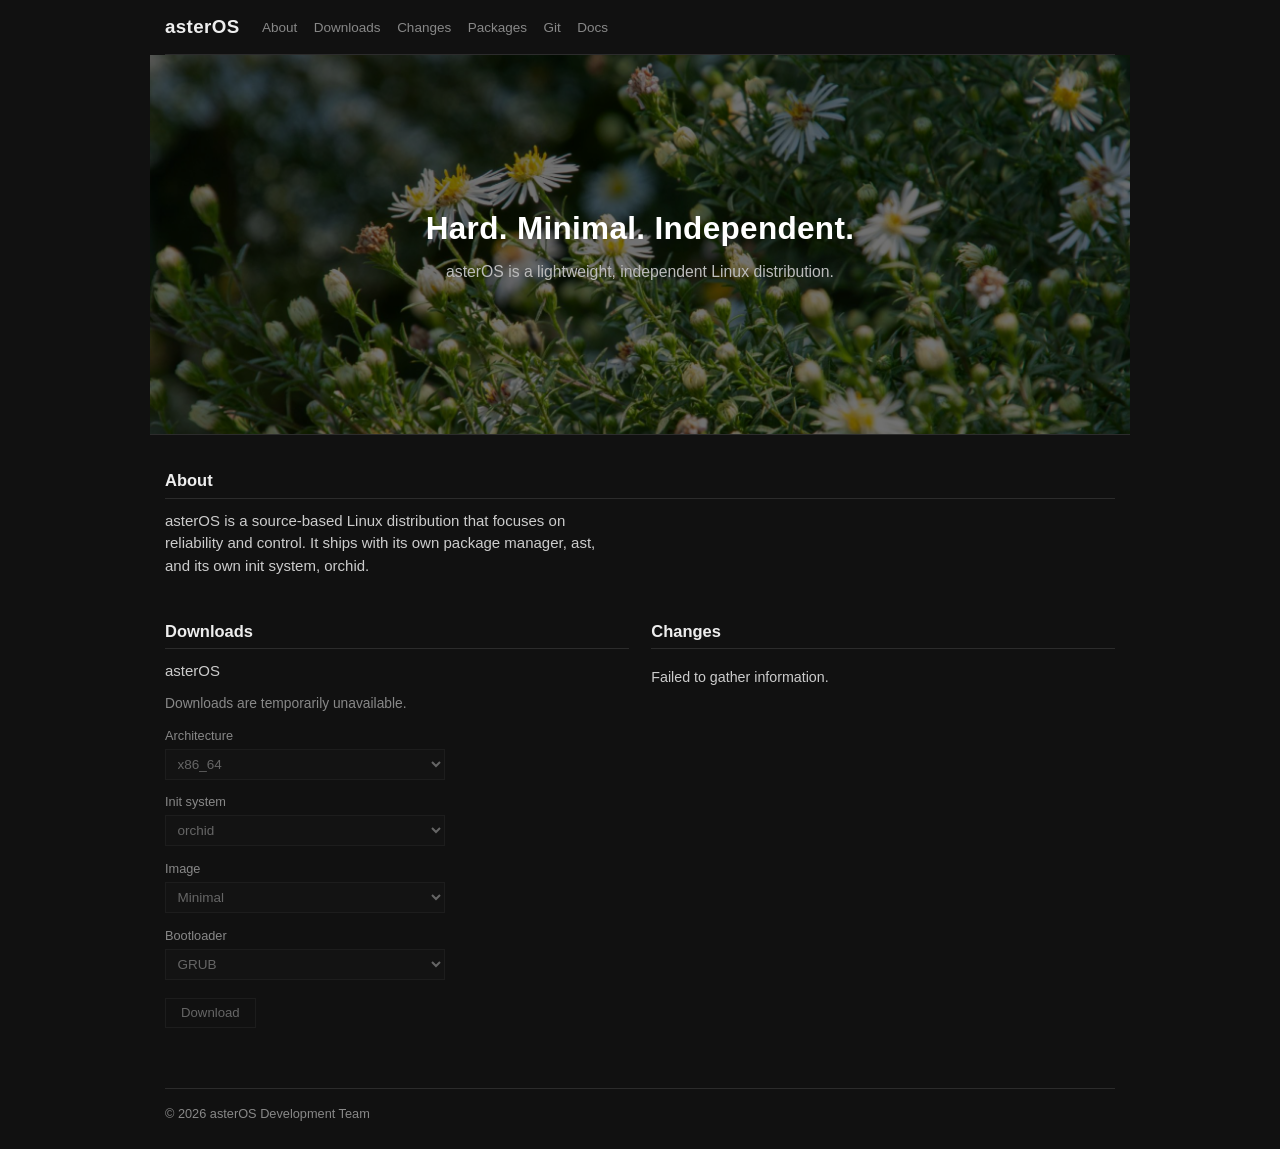
<file: index.html>
<!DOCTYPE html>
<html lang="en">
<head>
    <meta charset="UTF-8">
    <meta name="viewport" content="width=device-width, initial-scale=1.0">
    <meta name="description" content="asterOS is an independent, source-based Linux distribution.">
    <title>asterOS</title>
    <link rel="stylesheet" href="css/styles.css">
</head>
<body>
    <div id="wrapper">
        <header id="header">
            <div class="logo">
                <a href="/">asterOS</a>
            </div>
            <input type="checkbox" id="menu-toggle-cb">
            <label id="menu-toggle" for="menu-toggle-cb">
                <s class="bar"></s><s class="bar"></s><s class="bar"></s>
            </label>
            <div class="menu-wrapper">
                <nav class="menu-local">
                    <ul>
                        <li><a href="#about">About</a></li>
                        <li><a href="#download">Downloads</a></li>
                        <li><a href="#changes">Changes</a></li>
                        <li><a href="packages.html">Packages</a></li>
                        <li><a href="https://github.com/ast-os" target="_blank" rel="noopener">Git</a></li>
                        <li><a href="#">Docs</a></li>
                    </ul>
                </nav>
            </div>
        </header>

        <div class="banner">
            <div class="banner-content">
                <h1>Hard. Minimal. Independent.</h1>
                <h3>asterOS is a lightweight, independent Linux distribution.</h3>
            </div>
        </div>

        <div id="content">
            <div class="pure-g">
                <div class="pure-u-1">
                    <div class="l-box" id="about">
                        <h2>About</h2>
                        <p>
                            asterOS is a source-based Linux distribution that focuses on
                            reliability and control. It ships with its own package
                            manager, ast, and its own init system, orchid.
                        </p>
                    </div>
                </div>
            </div>

            <div class="pure-g">
                <div class="pure-u-1 pure-u-md-1-2">
                    <div class="l-box" id="download">
                        <h2>Downloads</h2>
                        <p>asterOS</p>
                        <p class="note">Downloads are temporarily unavailable.</p>

                        <form class="dl-form" action="#" method="get">
                            <div class="field">
                                <label for="arch">Architecture</label>
                                <select disabled id="arch" name="arch">
                                    <option value="x86_64">x86_64</option>
                                </select>
                            </div>
                            <div class="field">
                                <label for="init">Init system</label>
                                <select disabled id="init" name="init">
                                    <option value="orchid">orchid</option>
                                </select>
                            </div>
                            <div class="field">
                                <label for="image">Image</label>
                                <select disabled id="image" name="image">
                                    <option value="minimal">Minimal</option>
                                    <option value="graphical">Graphical</option>
                                </select>
                            </div>
                            <div class="field">
                                <label for="bootloader">Bootloader</label>
                                <select disabled id="bootloader" name="bootloader">
                                    <option value="grub">GRUB</option>
                                </select>
                            </div>
                            <button type="submit" class="pure-button" disabled>Download</button>
                        </form>
                    </div>
                </div>
                <div class="pure-u-1 pure-u-md-1-2">
                    <div class="l-box" id="changes">
                        <h2>Changes</h2>
                        <ul class="home-list" id="commits">
                            <li class="loading">Loading commits…</li>
                        </ul>
                    </div>
                </div>
            </div>
        </div>

        <footer>
            &copy; 2026 asterOS Development Team
        </footer>
    </div>

    <script>
    (function () {
        const repos = [
            { name: "ast-pm", path: "ast-os/ast-pm" },
            { name: "ast-orchid", path: "ast-os/ast-orchid" },
            { name: "aster", path: "ast-os/aster" },
            { name: "ast-recipes", path: "ast-os/ast-recipes" }
        ];

        const list = document.getElementById("commits");

        function formatDate(iso) {
            if (!iso) return "";
            return iso.slice(0, 10);
        }

        function render(items) {
            if (!items.length) {
                list.innerHTML = "<li>Failed to gather information.</li>";
                return;
            }
            list.innerHTML = items.map(function (c) {
                const msg = (c.message || "").split("\n")[0];
                const short = msg.length > 70 ? msg.slice(0, 67) + "…" : msg;
                return (
                    "<li>" +
                    "<time>" + formatDate(c.date) + "</time> " +
                    "<span class=\"repo\">" + c.repo + "</span>: " +
                    "<a href=\"" + c.url + "\" target=\"_blank\" rel=\"noopener\">" +
                    short +
                    "</a></li>"
                );
            }).join("");
        }

        Promise.all(
            repos.map(function (r) {
                return fetch("https://api.github.com/repos/" + r.path + "/commits?per_page=10")
                    .then(function (res) {
                        if (!res.ok) return [];
                        return res.json();
                    })
                    .then(function (data) {
                        if (!Array.isArray(data)) return [];
                        return data.map(function (c) {
                            return {
                                repo: r.name,
                                message: c.commit && c.commit.message,
                                date: c.commit && c.commit.author && c.commit.author.date,
                                url: c.html_url
                            };
                        });
                    })
                    .catch(function () {
                        return [];
                    });
            })
        ).then(function (results) {
            const all = [].concat.apply([], results);
            all.sort(function (a, b) {
                return (b.date || "").localeCompare(a.date || "");
            });
            render(all.slice(0, 10));
        });
    })();
    </script>
</body>
</html>
</file>
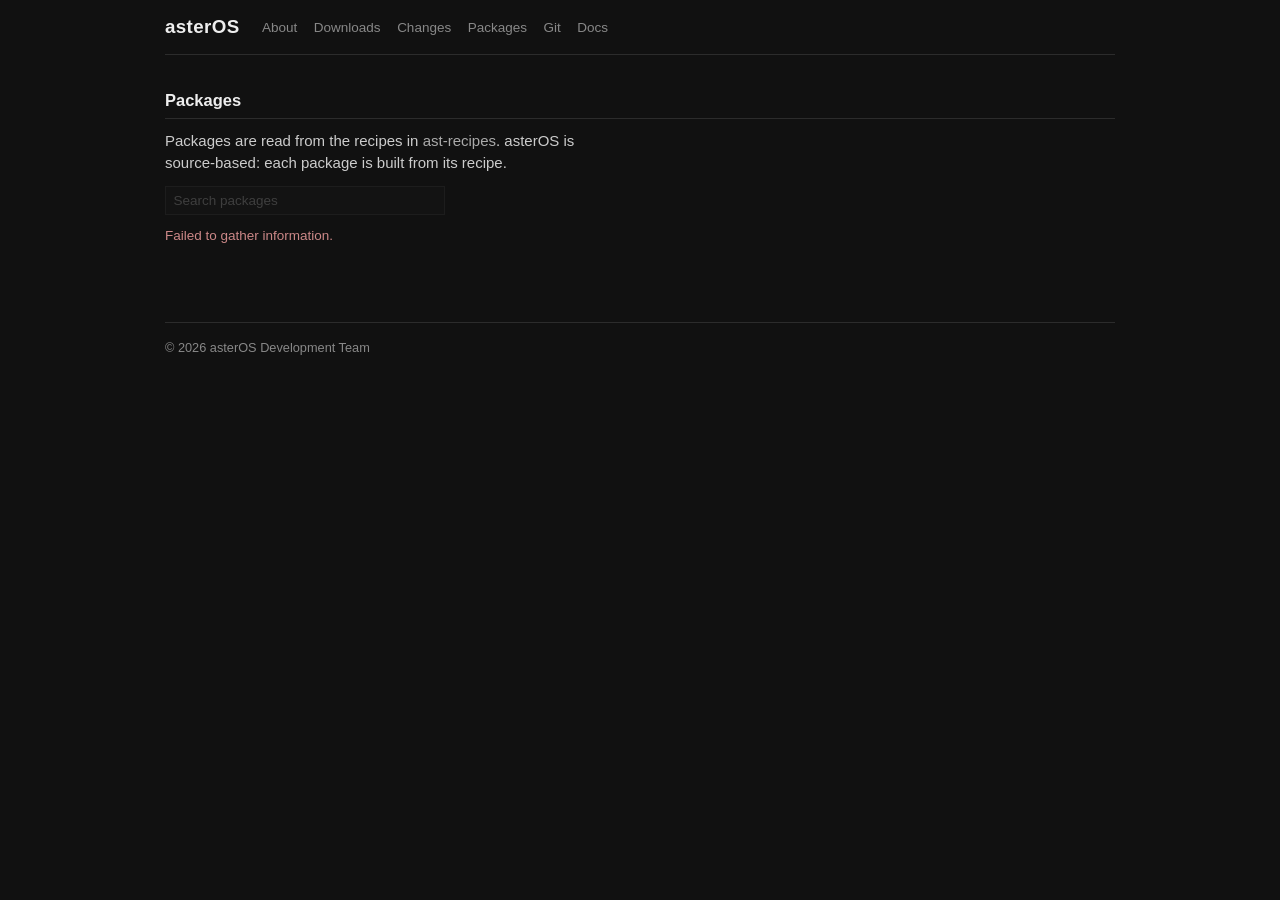
<file: packages.html>
<!DOCTYPE html>
<html lang="en">
<head>
    <meta charset="UTF-8">
    <meta name="viewport" content="width=device-width, initial-scale=1.0">
    <meta name="description" content="asterOS packages">
    <title>Packages | asterOS</title>
    <link rel="stylesheet" href="css/styles.css">
</head>
<body>
    <div id="wrapper">
        <header id="header">
            <div class="logo">
                <a href="/">asterOS</a>
            </div>
            <input type="checkbox" id="menu-toggle-cb">
            <label id="menu-toggle" for="menu-toggle-cb">
                <s class="bar"></s><s class="bar"></s><s class="bar"></s>
            </label>
            <div class="menu-wrapper">
                <nav class="menu-local">
                    <ul>
                        <li><a href="index.html#about">About</a></li>
                        <li><a href="index.html#download">Downloads</a></li>
                        <li><a href="index.html#changes">Changes</a></li>
                        <li><a href="packages.html">Packages</a></li>
                        <li><a href="https://github.com/ast-os" target="_blank" rel="noopener">Git</a></li>
                        <li><a href="#">Docs</a></li>
                    </ul>
                </nav>
            </div>
        </header>

        <div id="content">
            <div class="pure-g">
                <div class="pure-u-1">
                    <div class="l-box">
                        <h2>Packages</h2>
                        <p>
                            Packages are read from the recipes in
                            <a href="https://github.com/ast-os/ast-recipes" target="_blank" rel="noopener">ast-recipes</a>.
                            asterOS is source-based: each package is built from its recipe.
                        </p>

                        <div class="pkg-search">
                            <input type="search" id="pkg-search" placeholder="Search packages" aria-label="Search packages" autocomplete="off" disabled>
                        </div>

                        <div id="pkg-status" class="pkg-status"></div>
                        <div id="pkg-list"></div>
                    </div>
                </div>
            </div>
        </div>

        <footer>
            &copy; 2026 asterOS Development Team
        </footer>
    </div>

    <script>
    (function () {
        const OWNER_REPO = "ast-os/ast-recipes";
        const BRANCH = "main";
        const RAW = "https://raw.githubusercontent.com/" + OWNER_REPO + "/" + BRANCH + "/";
        const BLOB = "https://github.com/" + OWNER_REPO + "/blob/" + BRANCH + "/";
        const TREE = "https://api.github.com/repos/" + OWNER_REPO + "/git/trees/" + BRANCH + "?recursive=1";

        const statusEl = document.getElementById("pkg-status");
        const listEl = document.getElementById("pkg-list");

        function setStatus(msg, isError) {
            statusEl.textContent = msg;
            statusEl.className = "pkg-status" + (isError ? " error" : "");
        }

        function esc(t) {
            return String(t).replace(/[&<>"]/g, function (c) {
                return { "&": "&amp;", "<": "&lt;", ">": "&gt;", '"': "&quot;" }[c];
            });
        }

        // Reads the [package] table of a recipe (simple string and number values)
        function parseRecipe(text) {
            const pkg = { name: "", version: "", revision: "", description: "", license: "" };
            let inPackage = false;
            text.split(/\r?\n/).forEach(function (raw) {
                const line = raw.trim();
                if (!line || line.startsWith("#")) return;
                const table = line.match(/^\[([^\]]+)\]$/);
                if (table) {
                    inPackage = table[1].trim() === "package";
                    return;
                }
                if (!inPackage) return;
                const kv = line.match(/^(\w+)\s*=\s*(.+)$/);
                if (!kv || !(kv[1] in pkg)) return;
                let val = kv[2].trim();
                if (val.startsWith('"') && val.endsWith('"')) {
                    val = val.slice(1, -1).replace(/\\"/g, '"');
                }
                pkg[kv[1]] = val;
            });
            return pkg;
        }

        let all = [];
        const searchEl = document.getElementById("pkg-search");

        function applySearch() {
            const q = searchEl.value.trim().toLowerCase();
            const shown = !q ? all : all.filter(function (p) {
                return p.name.toLowerCase().indexOf(q) !== -1 ||
                    p.description.toLowerCase().indexOf(q) !== -1;
            });
            if (!shown.length) {
                setStatus("No packages match \u201c" + searchEl.value.trim() + "\u201d.");
                listEl.innerHTML = "";
                return;
            }
            setStatus(q ? shown.length + " of " + all.length + " package(s)"
                        : all.length + " package(s) in " + OWNER_REPO);
            render(shown);
        }

        searchEl.addEventListener("input", applySearch);

        function render(pkgs) {
            let html = '<table class="pkg-table"><thead><tr>' +
                "<th>Package</th><th>Version</th><th>Description</th><th>License</th><th></th>" +
                "</tr></thead><tbody>";
            pkgs.forEach(function (p) {
                const ver = p.version + (p.revision ? "-" + p.revision : "");
                html += "<tr>" +
                    "<td><strong>" + esc(p.name) + "</strong></td>" +
                    "<td><code>" + esc(ver) + "</code></td>" +
                    "<td>" + esc(p.description || "—") + "</td>" +
                    "<td>" + esc(p.license || "—") + "</td>" +
                    '<td class="pkg-actions"><a href="' + esc(BLOB + p.path) + '" target="_blank" rel="noopener">recipe</a></td>' +
                    "</tr>";
            });
            listEl.innerHTML = html + "</tbody></table>";
        }

        function load() {
            setStatus("Loading recipes …");
            fetch(TREE)
                .then(function (res) {
                    if (!res.ok) throw new Error("HTTP " + res.status);
                    return res.json();
                })
                .then(function (tree) {
                    const paths = tree.tree.map(function (e) { return e.path; }).filter(function (p) {
                        return /^recipes\/[^\/]+\/[^\/]+\.recipe\.toml$/.test(p);
                    });
                    return Promise.all(paths.map(function (path) {
                        return fetch(RAW + path)
                            .then(function (res) { return res.ok ? res.text() : ""; })
                            .then(function (text) {
                                const p = parseRecipe(text);
                                p.path = path;
                                if (!p.name) p.name = path.split("/")[1];
                                return p;
                            })
                            .catch(function () { return null; });
                    }));
                })
                .then(function (pkgs) {
                    pkgs = pkgs.filter(Boolean);
                    if (!pkgs.length) {
                        setStatus("No recipes found.", true);
                        return;
                    }
                    pkgs.sort(function (a, b) { return a.name.localeCompare(b.name); });
                    all = pkgs;
                    searchEl.disabled = false;
                    applySearch();
                })
                .catch(function () {
                    setStatus("Failed to gather information.", true);
                    listEl.innerHTML = "";
                });
        }

        load();
    })();
    </script>
</body>
</html>
</file>
<file: css/styles.css>
/* asterOS site — dark, minimal, Alpine-inspired */

*,
*::before,
*::after {
    box-sizing: border-box;
    margin: 0;
    padding: 0;
}

:root {
    --bg: #111;
    --bg-soft: #161616;
    --border: #2c2c2c;
    --text: #ccc;
    --text-dim: #888;
    --text-bright: #eee;
    --link: #aaa;
    --link-hover: #fff;
}

html {
    font-size: 15px;
}

body {
    font-family: -apple-system, BlinkMacSystemFont, "Segoe UI", Roboto, "Helvetica Neue", Arial, sans-serif;
    background: var(--bg);
    color: var(--text);
    line-height: 1.5;
    min-height: 100vh;
}

a {
    color: var(--link);
    text-decoration: none;
}

a:hover {
    color: var(--link-hover);
    text-decoration: underline;
}

#wrapper {
    max-width: 980px;
    margin: 0 auto;
    padding: 0 1rem;
}

/* Header */

#header {
    display: flex;
    flex-wrap: wrap;
    align-items: center;
    padding: 0.85rem 0;
    border-bottom: 1px solid var(--border);
    position: relative;
}

.logo {
    flex: 0 0 auto;
    margin-right: 1.5rem;
}

.logo a {
    font-size: 1.25rem;
    font-weight: 700;
    color: var(--text-bright);
    text-decoration: none;
    letter-spacing: 0.02em;
}

.logo a:hover {
    color: #fff;
    text-decoration: none;
}

.menu-wrapper {
    flex: 1 1 auto;
    display: flex;
    flex-wrap: wrap;
    justify-content: space-between;
    align-items: center;
    gap: 0.5rem 1.5rem;
}

.menu-local ul,
.menu-external ul {
    list-style: none;
    display: flex;
    flex-wrap: wrap;
    gap: 0.15rem 1.1rem;
}

.menu-local a,
.menu-external a {
    font-size: 0.9rem;
    color: var(--text-dim);
}

.menu-local a:hover,
.menu-external a:hover {
    color: var(--text-bright);
    text-decoration: none;
}

/* Mobile toggle */

#menu-toggle-cb {
    display: none;
}

#menu-toggle {
    display: none;
    position: absolute;
    right: 0;
    top: 1rem;
    cursor: pointer;
    padding: 4px;
}

#menu-toggle .bar {
    display: block;
    width: 20px;
    height: 2px;
    background: var(--text);
    margin: 4px 0;
}

/* Banner */

.banner {
    position: relative;
    height: 380px;
    margin: 0 -1rem;
    background: #000 url("../banner.jpg") center center / cover no-repeat;
    display: flex;
    align-items: center;
    justify-content: center;
    border-bottom: 1px solid var(--border);
}

.banner::after {
    content: "";
    position: absolute;
    inset: 0;
    background: rgba(0, 0, 0, 0.55);
}

.banner-content {
    position: relative;
    z-index: 1;
    text-align: center;
    padding: 0 1rem;
}

.banner-content h1 {
    font-size: 2.1rem;
    font-weight: 700;
    color: #fff;
    margin-bottom: 0.5rem;
    letter-spacing: 0.01em;
}

.banner-content h3 {
    font-size: 1.05rem;
    font-weight: 400;
    color: #bbb;
    max-width: 36em;
    margin: 0 auto;
}

/* Content */

#content {
    padding: 1.75rem 0 2.5rem;
}

.pure-g {
    display: flex;
    flex-wrap: wrap;
    margin: 0 -0.75rem;
}

.pure-u-1 {
    width: 100%;
    padding: 0 0.75rem;
}

@media (min-width: 768px) {
    .pure-u-md-1-2 {
        width: 50%;
        padding: 0 0.75rem;
    }
}

.l-box {
    padding: 0.5rem 0 1.5rem;
}

.l-box h2 {
    font-size: 1.1rem;
    font-weight: 600;
    color: var(--text-bright);
    margin-bottom: 0.75rem;
    padding-bottom: 0.3rem;
    border-bottom: 1px solid var(--border);
}

.l-box p {
    margin-bottom: 0.75rem;
    max-width: 55ch;
}

.l-box .note {
    color: var(--text-dim);
    font-size: 0.92rem;
}

/* Lists */

.home-list {
    list-style: none;
}

.home-list li {
    padding: 0.45rem 0;
    border-bottom: 1px solid var(--border);
    font-size: 0.95rem;
}

.home-list li:last-child {
    border-bottom: none;
}

.home-list strong {
    color: var(--text-bright);
    font-weight: 600;
}

.home-list time {
    color: var(--text-dim);
    margin-right: 0.5rem;
    font-variant-numeric: tabular-nums;
}

.home-list .repo {
    color: var(--text-dim);
    font-size: 0.9em;
}

.home-list .loading {
    color: var(--text-dim);
}

/* Button */

.pure-button {
    display: inline-block;
    padding: 0.45rem 1rem;
    border: 1px solid var(--border);
    background: transparent;
    color: var(--text);
    font-size: 0.88rem;
    margin-top: 0.5rem;
}

.pure-button:hover {
    background: #1c1c1c;
    color: #fff;
    text-decoration: none;
}

/* Feature table */

.feat-table {
    width: 100%;
    border-collapse: collapse;
    margin-top: 1rem;
    font-size: 0.95rem;
}

.feat-table th,
.feat-table td {
    padding: 0.5rem 0.75rem 0.5rem 0;
    border-bottom: 1px solid var(--border);
    text-align: left;
    vertical-align: top;
}

.feat-table th {
    width: 11rem;
    color: var(--text-bright);
    font-weight: 600;
    white-space: nowrap;
}

.feat-table td {
    color: var(--text);
}

.feat-table tr:last-child th,
.feat-table tr:last-child td {
    border-bottom: none;
}

/* Download form */

.dl-form {
    margin-top: 0.75rem;
    max-width: 280px;
}

.dl-form .field {
    margin-bottom: 0.85rem;
}

.dl-form label {
    display: block;
    font-size: 0.85rem;
    color: var(--text-dim);
    margin-bottom: 0.25rem;
}

.dl-form select {
    width: 100%;
    padding: 0.4rem 0.5rem;
    background: var(--bg-soft);
    color: var(--text);
    border: 1px solid var(--border);
    font-size: 0.9rem;
    font-family: inherit;
    appearance: auto;
}

.dl-form select:focus {
    outline: 1px solid #555;
    outline-offset: 1px;
}

.dl-form .pure-button {
    margin-top: 0.35rem;
    cursor: pointer;
}

/* Footer */

footer {
    border-top: 1px solid var(--border);
    padding: 1rem 0 1.75rem;
    font-size: 0.85rem;
    color: var(--text-dim);
}



/* Packages page */

.pkg-filters {
    display: flex;
    flex-wrap: wrap;
    gap: 1rem 1.5rem;
    align-items: flex-end;
    max-width: none;
    margin-bottom: 1.25rem;
}

.pkg-filters .field {
    margin-bottom: 0;
    min-width: 160px;
}

.pkg-status {
    font-size: 0.9rem;
    color: var(--text-dim);
    margin-bottom: 1rem;
}

.pkg-status.error {
    color: #c88;
}

.pkg-table {
    width: 100%;
    border-collapse: collapse;
    font-size: 0.92rem;
}

.pkg-table th,
.pkg-table td {
    text-align: left;
    padding: 0.45rem 0.6rem 0.45rem 0;
    border-bottom: 1px solid var(--border);
    vertical-align: top;
}

.pkg-table th {
    color: var(--text-bright);
    font-weight: 600;
    font-size: 0.85rem;
}

.pkg-table code {
    font-size: 0.88em;
    color: var(--text);
}

.pkg-actions {
    white-space: nowrap;
    font-size: 0.88rem;
}

.pkg-actions a {
    color: var(--link);
}

/* Mobile */

@media (max-width: 720px) {
    #menu-toggle {
        display: block;
    }

    .menu-wrapper {
        display: none;
        width: 100%;
        flex-direction: column;
        align-items: stretch;
        margin-top: 0.75rem;
        padding-top: 0.5rem;
        border-top: 1px solid var(--border);
    }

    #menu-toggle-cb:checked ~ .menu-wrapper {
        display: flex;
    }

    .menu-local ul,
    .menu-external ul {
        flex-direction: column;
        gap: 0;
    }

    .menu-local a,
    .menu-external a {
        display: block;
        padding: 0.55rem 0;
        border-bottom: 1px solid var(--border);
    }

    .banner {
        height: 300px;
        margin: 0 -1rem;
    }

    .banner-content h1 {
        font-size: 1.6rem;
    }
}

/* Disabled downloads */
.dl-form select:disabled,
.dl-form .pure-button:disabled {
    opacity: 0.45;
    cursor: not-allowed;
}

/* Package search */
.pkg-search {
    margin: 0.75rem 0;
    max-width: 280px;
}
.pkg-search input {
    width: 100%;
    padding: 0.4rem 0.5rem;
    background: var(--bg-soft);
    color: var(--text);
    border: 1px solid var(--border);
    font-size: 0.9rem;
    font-family: inherit;
}
.pkg-search input:focus {
    outline: 1px solid #555;
    outline-offset: 1px;
}
.pkg-search input:disabled {
    opacity: 0.45;
}
</file>
